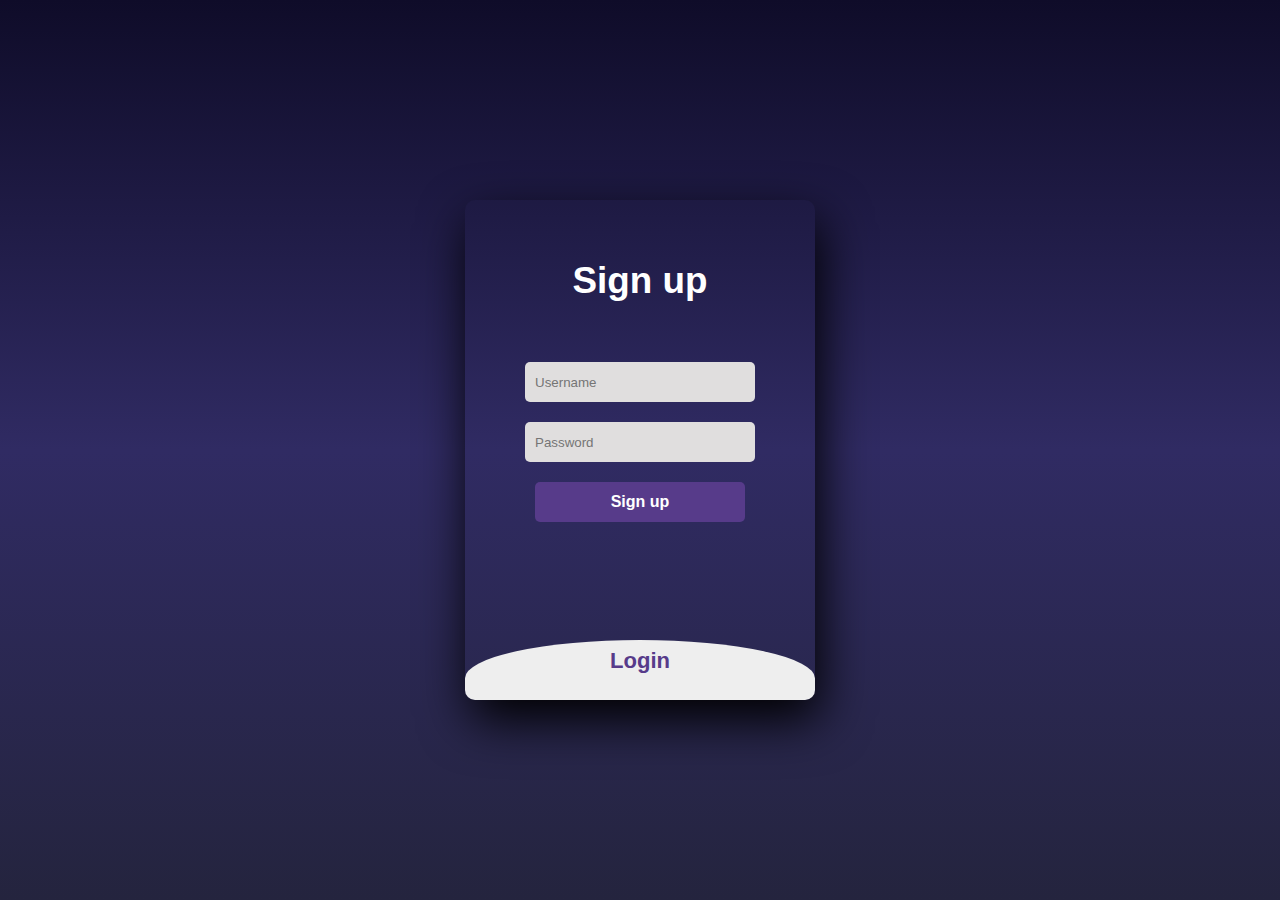
<file: ExpenseTrackerWeb/login/login.html>
<!DOCTYPE html>
<html lang="en">
<head>
	<meta charset="UTF-8">
	<title>Welcome to ET</title>
	<link rel="stylesheet" href="./style.css">
</head>
<body>
<div class="main">
	<input type="checkbox" id="chk" aria-hidden="true">

	<div class="signup">
		<form>
			<label for="chk" aria-hidden="true">Sign up</label>
			<input type="text" name="txt" placeholder="Username" required="">
			<input type="password" name="pswd" placeholder="Password" required="">
			<button type="submit">Sign up</button>
		</form>
	</div>

	<div class="login">
		<form>
			<label for="chk" aria-hidden="true">Login</label>
			<input type="text" name="email" placeholder="Username" required="">
			<input type="password" name="pswd" placeholder="Password" required="">
			<button type="submit">Login</button>
		</form>
	</div>
</div>
<script type="module" src="auth.js"></script>
</body>
</html>
</file>
<file: ExpenseTrackerWeb/login/style.css>
body{
	margin: 0;
	padding: 0;
	display: flex;
	justify-content: center;
	align-items: center;
	min-height: 100vh;
	font-family: 'Jost', sans-serif;
	background: linear-gradient(to bottom, #0f0c29, #302b63, #24243e);
}
.main{
	width: 350px;
	height: 500px;
	background: red;
	overflow: hidden;
	background: url("https://doc-08-2c-docs.googleusercontent.com/docs/securesc/68c90smiglihng9534mvqmq1946dmis5/fo0picsp1nhiucmc0l25s29respgpr4j/1631524275000/03522360960922298374/03522360960922298374/1Sx0jhdpEpnNIydS4rnN4kHSJtU1EyWka?e=view&authuser=0&nonce=gcrocepgbb17m&user=03522360960922298374&hash=tfhgbs86ka6divo3llbvp93mg4csvb38") no-repeat center/ cover;
	border-radius: 10px;
	box-shadow: 5px 20px 50px #000;
}
#chk{
	display: none;
}
.signup{
	position: relative;
	width:100%;
	height: 100%;
}
label{
	color: #fff;
	font-size: 2.3em;
	justify-content: center;
	display: flex;
	margin: 60px;
	font-weight: bold;
	cursor: pointer;
	transition: .5s ease-in-out;
}
input{
	width: 60%;
	height: 20px;
	background: #e0dede;
	justify-content: center;
	display: flex;
	margin: 20px auto;
	padding: 10px;
	border: none;
	outline: none;
	border-radius: 5px;
}
button{
	width: 60%;
	height: 40px;
	margin: 10px auto;
	justify-content: center;
	display: block;
	color: #fff;
	background: #573b8a;
	font-size: 1em;
	font-weight: bold;
	margin-top: 20px;
	outline: none;
	border: none;
	border-radius: 5px;
	transition: .2s ease-in;
	cursor: pointer;
}
button:hover{
	background: #6d44b8;
}
.login{
	height: 460px;
	background: #eee;
	border-radius: 60% / 10%;
	transform: translateY(-180px);
	transition: .8s ease-in-out;
}
.login label{
	color: #573b8a;
	transform: scale(.6);
}

#chk:checked ~ .login{
	transform: translateY(-500px);
}
#chk:checked ~ .login label{
	transform: scale(1);	
}
#chk:checked ~ .signup label{
	transform: scale(.6);
}
</file>
